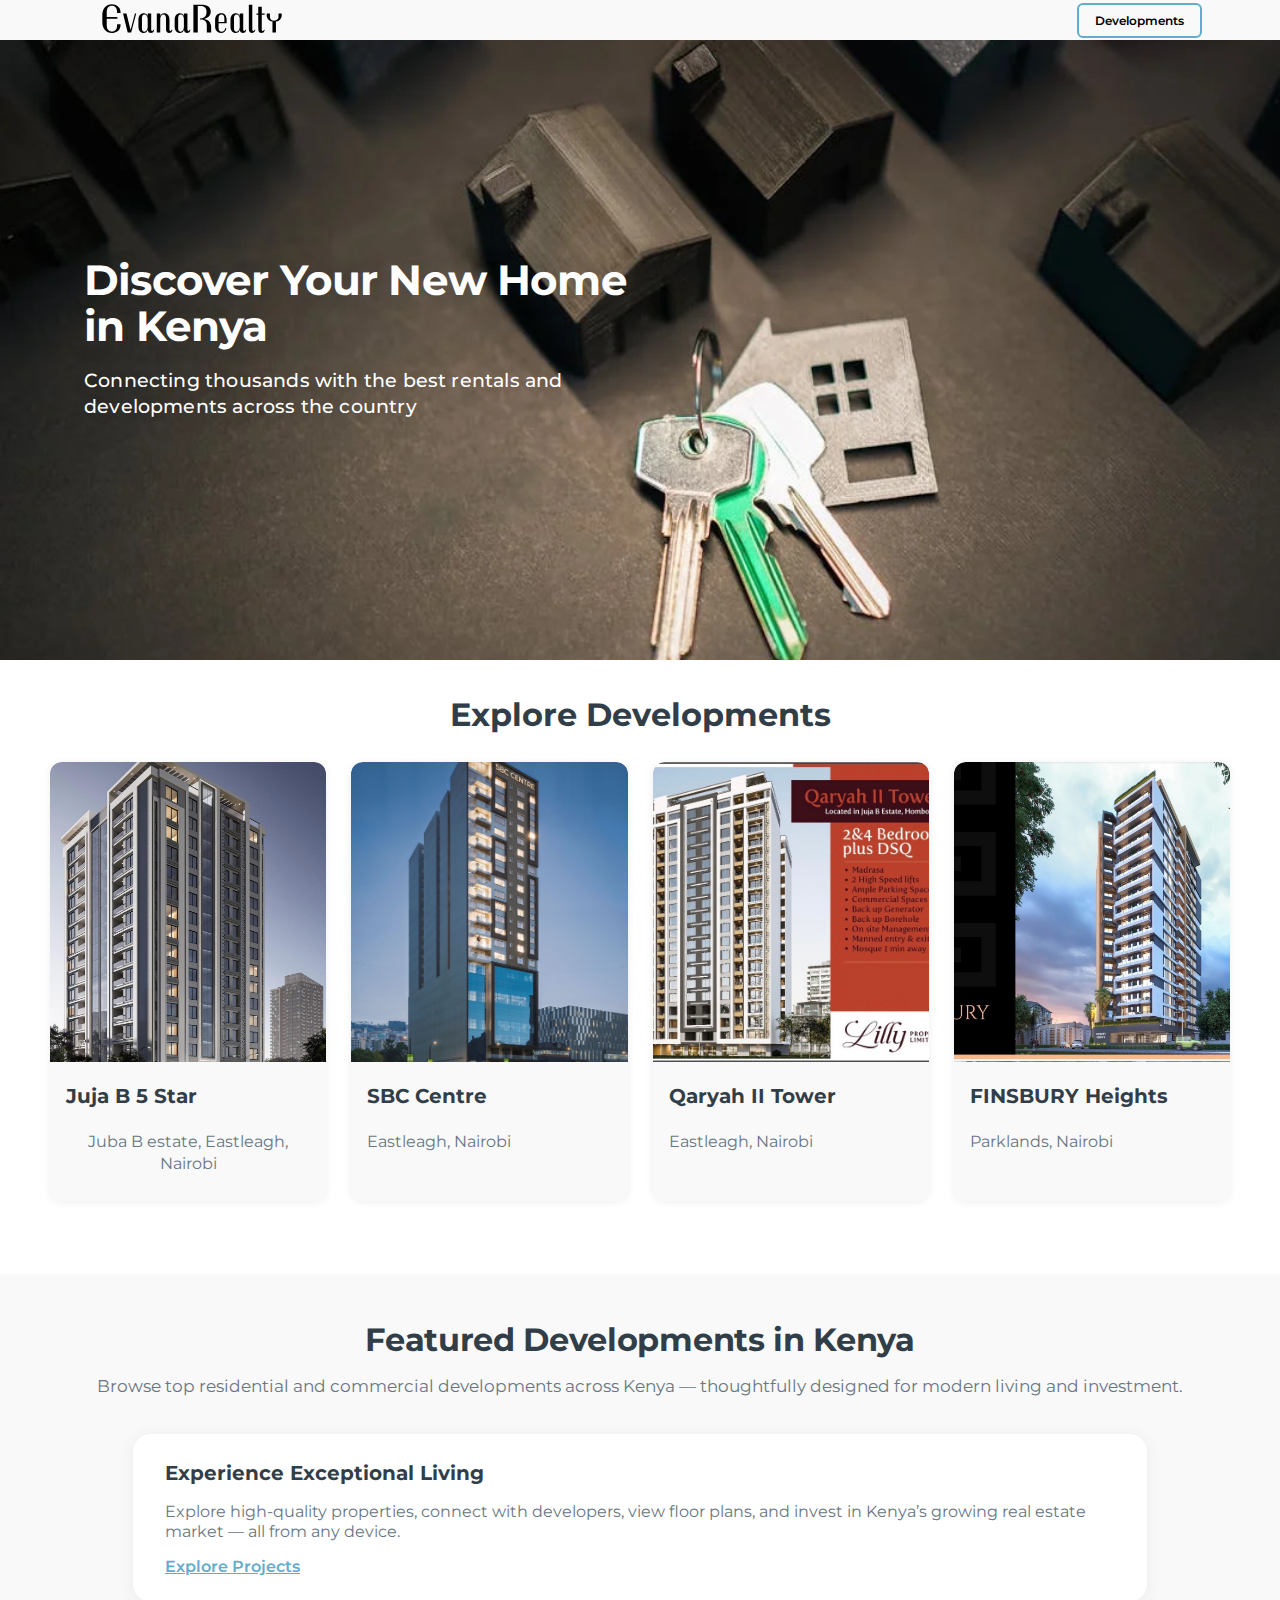
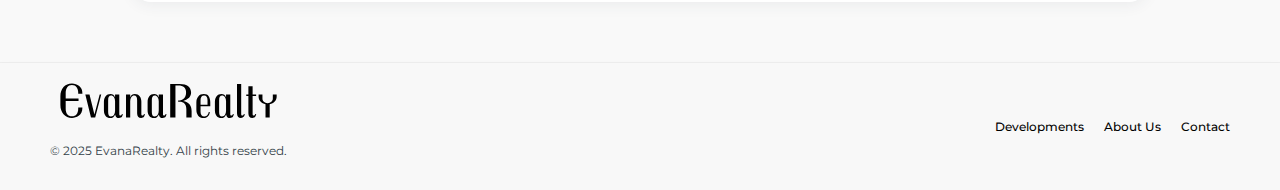
<file: index.html>
<!DOCTYPE html>
<html lang="en">
<head>
  <meta charset="UTF-8" />
  <meta name="viewport" content="width=device-width, initial-scale=1.0"/>
  <title>EvanaRealty.co.ke: Discover Your New Home in Kenya</title>
  <link rel="stylesheet" href="styles.css" />
  <link rel="icon" type="image/png" href="images/favicon-96x96.png" sizes="96x96" />
  <link rel="icon" type="image/svg+xml" href="images/favicon.svg" />
  <link rel="shortcut icon" href="images/favicon.ico" />
  <link rel="apple-touch-icon" sizes="180x180" href="images/apple-touch-icon.png" />
  <link rel="manifest" href="images/site.webmanifest" />

  <link href="https://fonts.googleapis.com/css?family=Montserrat:400,700&display=swap" rel="stylesheet" />
</head>
<body>
  <!-- Navigation Bar -->
  <header id="navbar">
    <div class="navbar-container">
      <div class="navbar-left">
        <a href="/" class="navbar-logo">
          <img src="images/EvanaRealty.svg" alt="EvanaRealty Logo" height="35" />
        </a>
      </div>
  
      <!-- Spacer to push content -->
      <div class="navbar-spacer"></div>
  
      <div class="navbar-right">
        <a href="#explore-rentals" class="explore-developments-link">Developments</a>
      </div>
    </div>
  </header>
  

  <!-- Hero Section --> 
<section id="hero">
  <div class="hero-bg"></div>
  <div class="hero-content">
    <h1>Discover Your New Home in Kenya</h1>
    <p class="hero-subtitle">Connecting thousands with the best rentals and developments across the country</p>
  </div>
</section>

  <!-- Explore developments Card Grid -->
  <section id="explore-rentals">
    <h2>Explore Developments </h2>
    <div class="rental-cards">
      <!-- Cards will be inserted here -->
    </div>
  </section>
  

<!-- Development Projects / Explore Our Developments -->
<section id="renting-simple">
  <h2>Featured Developments in Kenya</h2>
  <p class="renting-text">Browse top residential and commercial developments across Kenya — thoughtfully designed for modern living and investment.</p>
  <div class="renting-simple-box">
    <div class="renting-info">
      <h3>Experience Exceptional Living</h3>
      <p>Explore high-quality properties, connect with developers, view floor plans, and invest in Kenya’s growing real estate market — all from any device.</p>
      <a href="#" class="renting-cta">Explore Projects</a>
    </div>
  </div>
</section>


<footer id="footer">
  <div class="footer-container">
    <div class="footer-left">
      <a href="/" class="footer-logo">
        <img src="images/EvanaRealty.svg" alt="EvanaRealty Logo" height="35" />
      </a>
      <p>© 2025 EvanaRealty. All rights reserved.</p>
    </div>
    <div class="footer-right">
      <ul class="footer-links">
        <li><a href="#explore-rentals">Developments</a></li>
        <li><a href="/about.html">About Us</a></li>
        <li><a href="/contact.html">Contact</a></li>
      </ul>
    </div>
  </div>
</footer>


  <script src="main.js"></script>
</body>
</html>
</file>
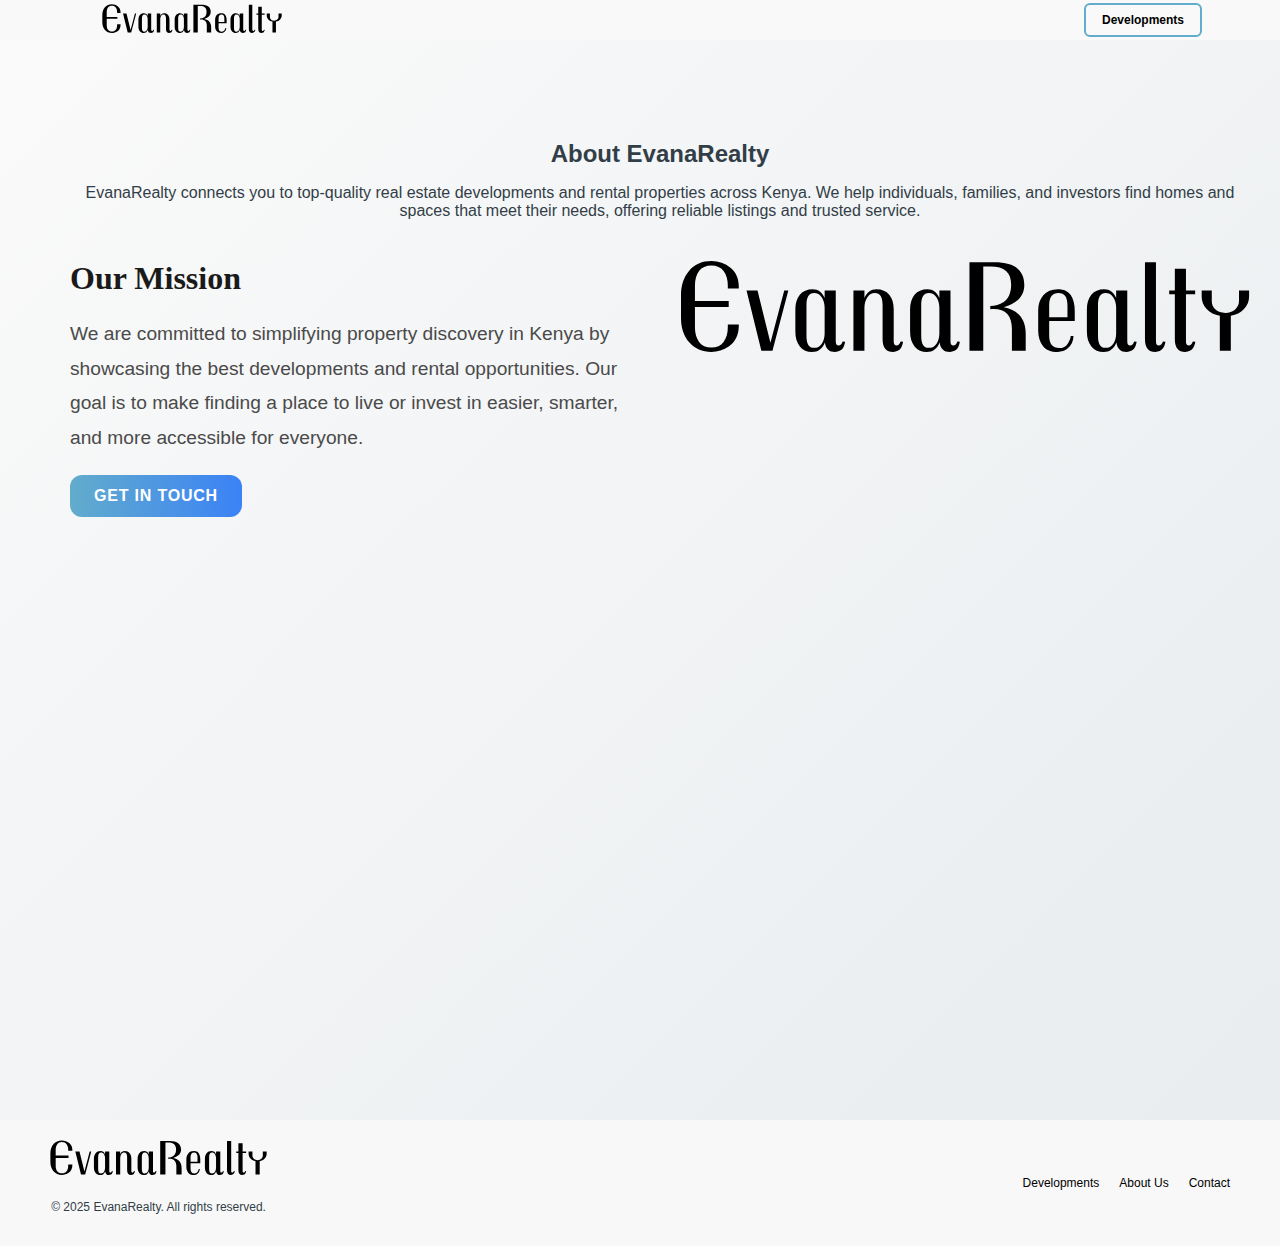
<file: about.html>
<!DOCTYPE html>
<html lang="en">
<head>
  <meta charset="UTF-8">
  <meta name="viewport" content="width=device-width, initial-scale=1.0">
  <title>About Us - EvanaRealty</title>
  <link rel="stylesheet" href="styles.css">
  
  <link rel="icon" type="image/png" href="images/favicon-96x96.png" sizes="96x96" />
  <link rel="icon" type="image/svg+xml" href="images/favicon.svg" />
  <link rel="shortcut icon" href="images/favicon.ico" />
  <link rel="apple-touch-icon" sizes="180x180" href="images/apple-touch-icon.png" />
  <link rel="manifest" href="images/site.webmanifest" />
</head>
<body>
  <!-- Navbar -->
  <header id="navbar">
    <div class="navbar-container">
      <div class="navbar-left">
        <a href="/" class="navbar-logo">
          <img src="images/EvanaRealty.svg" alt="EvanaRealty Logo" height="35" />
        </a>
      </div>
      <div class="navbar-spacer"></div>
      <div class="navbar-right">
        <a href="index.html#renting-simple" class="explore-developments-link">Developments</a>
      </div>
    </div>
  </header>

  <!-- About Us Section -->
  <section id="about-us">
    <div class="about-container">
      <h2>About EvanaRealty</h2>
      <p class="about-text">EvanaRealty connects you to top-quality real estate developments and rental properties across Kenya. We help individuals, families, and investors find homes and spaces that meet their needs, offering reliable listings and trusted service.</p>
      <div class="about-content">
        <div class="about-info">
          <h3>Our Mission</h3>
          <p>We are committed to simplifying property discovery in Kenya by showcasing the best developments and rental opportunities. Our goal is to make finding a place to live or invest in easier, smarter, and more accessible for everyone.</p>
          <a href="contact.html" class="about-cta">Get in Touch</a>
        </div>
        <div class="about-img-wrap">
          <img class="about-img" src="images/EvanaRealty.svg" alt="EvanaRealty Team" />
        </div>
      </div>
    </div>
  </section>

  <footer id="footer">
    <div class="footer-container">
      <div class="footer-left">
        <a href="/" class="footer-logo">
          <img src="images/EvanaRealty.svg" alt="EvanaRealty Logo" height="35" />
        </a>
        <p>© 2025 EvanaRealty. All rights reserved.</p>
      </div>
      <div class="footer-right">
        <ul class="footer-links">
          <li><a href="#explore-rentals">Developments</a></li>
          <li><a href="/about.html">About Us</a></li>
          <li><a href="/contact.html">Contact</a></li>

        </ul>
      </div>
    </div>
  </footer>
</body>
</html>
</file>
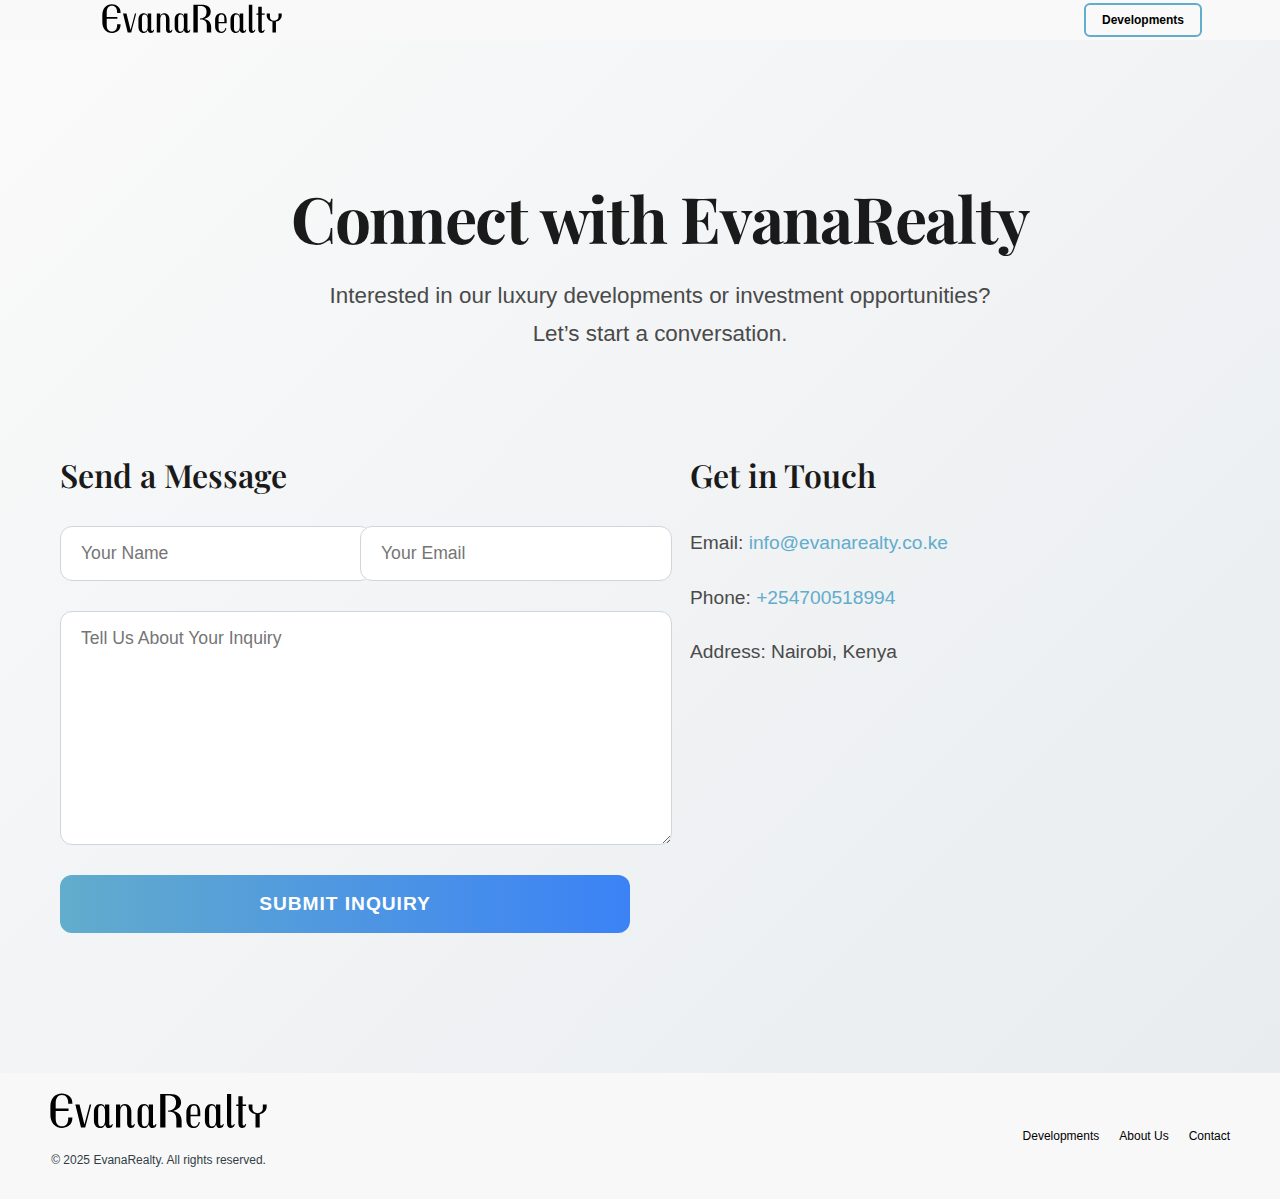
<file: contact.html>
<!DOCTYPE html>
<html lang="en">
<head>
  <meta charset="UTF-8">
  <meta name="viewport" content="width=device-width, initial-scale=1.0">
  <title>Contact Us - EvanaRealty</title>
  <link rel="stylesheet" href="styles.css">
  <link rel="icon" type="image/png" href="images/favicon-96x96.png" sizes="96x96" />
  <link rel="icon" type="image/svg+xml" href="images/favicon.svg" />
  <link rel="shortcut icon" href="images/favicon.ico" />
  <link rel="apple-touch-icon" sizes="180x180" href="images/apple-touch-icon.png" />
  <link rel="manifest" href="images/site.webmanifest" />
  <link href="https://fonts.googleapis.com/css2?family=Inter:wght@300;400;600&family=Playfair+Display:wght@600;700&display=swap" rel="stylesheet">
</head>
<body>
  <!-- Navbar -->
  <header id="navbar">
    <div class="navbar-container">
      <div class="navbar-left">
        <a href="/" class="navbar-logo">
          <img src="images/EvanaRealty.svg" alt="EvanaRealty Logo" height="35" />
        </a>
      </div>
      <div class="navbar-spacer"></div>
      <div class="navbar-right">
        <a href="index.html#renting-simple" class="explore-developments-link">Developments</a>
      </div>
    </div>
  </header>

  <!-- Contact Us Section -->
  <section id="contact-us">
    <div class="contact-container">
      <div class="contact-header">
        <h2>Connect with EvanaRealty</h2>
        <p>Interested in our luxury developments or investment opportunities? Let’s start a conversation.</p>
      </div>
      <div class="contact-content">
        <div class="contact-form">
          <h3>Send a Message</h3>
          <form>
            <input type="text" name="name" placeholder="Your Name" required />
            <input type="email" name="email" placeholder="Your Email" required />
            <textarea name="message" placeholder="Tell Us About Your Inquiry" rows="5" required></textarea>
            <button type="submit" class="contact-cta">Submit Inquiry</button>
          </form>
        </div>
        <div class="contact-info">
          <h3>Get in Touch</h3>
          <p>Email: <a href="mailto:info@evanarealty.com">info@evanarealty.co.ke</a></p>
          <p>Phone: <a href="tel:+1234567890">+254700518994</a></p>
          <p>Address: Nairobi, Kenya</p>
        </div>
      </div>
    </div>
  </section>

  <footer id="footer">
    <div class="footer-container">
      <div class="footer-left">
        <a href="/" class="footer-logo">
          <img src="images/EvanaRealty.svg" alt="EvanaRealty Logo" height="35" />
        </a>
        <p>© 2025 EvanaRealty. All rights reserved.</p>
      </div>
      <div class="footer-right">
        <ul class="footer-links">
          <li><a href="#explore-rentals">Developments</a></li>
          <li><a href="/about.html">About Us</a></li>
          <li><a href="/contact.html">Contact</a></li>
        </ul>
      </div>
    </div>
  </footer>
</body>
</html>
</file>
<file: styles.css>
:root {
  --primary: #62accc;
  --dark: #323e47;
  --light: #f9f9f9;
  --accent: #a88867;
  --muted: #cacdcd;
  --logo-green: #90b54a;
  --font-main: 'Montserrat', Arial, sans-serif;
}

/* Global Styles */
body {
  margin: 0;
  color: var(--dark);
  background-color: var(--light);
  font-family: var(--font-main);
  font-size: 16px;
}

section {
  width: 100%;
  margin: 0 auto;
  padding: 40px 0;
}

/* HEADER */
header {
  width: 100%;
  background: transparent;
  box-shadow: 0 2px 8px rgba(32, 32, 32, 0.04);
  height: 40px;
  display: flex;
  align-items: center;
  padding: 0 20px;
}

/* FOOTER */
footer {
  width: 100%;
  background: transparent;
  box-shadow: 0 2px 8px rgba(32, 32, 32, 0.04);
  padding: 20px;
  text-align: center;
}

h1, h2, h3, h4 {
  font-family: var(--font-main);
  font-weight: 700;
  margin: 0 0 15px;
}

.placeholder {
  display: flex;
  align-items: center;
  justify-content: center;
  height: 200px;
  background: var(--muted);
  color: var(--dark);
  opacity: 0.25;
  font-size: 1.5em;
}

#navbar {
  background: transparent;
  box-shadow: none;
  position: static;
  top: 0;
  z-index: 10;
  font-family: var(--font-main);
  font-weight: 500;
  font-size: 12px;
  width: 100%;
}

.navbar-container {
  max-width: 1180px;
  margin: 0 auto;
  padding: 0 32px;
  display: flex;
  align-items: center;
  height: 68px;
  width: 100%;
  box-sizing: border-box;
}

.navbar-left {
  display: flex;
  align-items: center;
  flex-shrink: 0;
}

.navbar-spacer {
  flex: 1 1 auto;
}

.navbar-right {
  padding-right: 16px;
}

.navbar-logo img {
  height: 35px;
  max-width: 180px;
  object-fit: contain;
  user-select: none;
}

.explore-developments-link {
  text-decoration: none;
  color: black;
  font-weight: 600;
  padding: 8px 16px;
  border: 2px solid var(--primary);
  border-radius: 6px;
  transition: all 0.3s ease;
}

.explore-developments-link:hover {
  background: var(--primary);
  color: white;
}

#hero {
  position: relative;
  height: 60vh;
  display: flex;
  text-align: left;
  align-items: center;
  justify-content: flex-start;
  overflow: hidden;
  color: #fff;
  background: transparent;
  font-family: var(--font-main);
  font-weight: 700;
  user-select: none;
  padding-left: 5%;
}

.hero-content {
  position: relative;
  z-index: 1;
  text-align: left;
  max-width: 580px;
  color: #fff;
  padding: 0 20px;
  text-shadow: 0 4px 24px rgba(50,62,71,0.18);
  margin: 0 auto 0 0;
}

.hero-bg {
  background: url('images/estate.webp') center center / cover no-repeat;
  position: absolute;
  top: 0;
  left: 0;
  width: 100%;
  height: 100%;
  z-index: -1;
}

.hero-content h1 {
  font-size: 2.6em;
  margin-bottom: 15px;
  font-weight: 700;
  color: #fff;
  line-height: 1.1;
  letter-spacing: -0.02em;
  text-shadow: 0 4px 24px rgba(50,62,71,0.18);
}

.hero-subtitle {
  font-size: 1.16em;
  font-weight: 500;
  color: #fff;
  margin-bottom: 22px;
  text-shadow: 0 2px 16px rgba(50,62,71,0.12);
  line-height: 1.4;
  letter-spacing: 0.01em;
}

#search-form {
  display: flex;
  align-items: center;
  justify-content: center;
  max-width: 380px;
  margin: 0 auto;
  background: #fff;
  border-radius: 50px;
  box-shadow: 0 2px 12px rgba(0,0,0,0.06);
  overflow: hidden;
  transition: box-shadow 0.3s ease;
}

#search-form:focus-within {
  box-shadow: 0 4px 20px rgba(98,172,204,0.5);
}

.search-input {
  width: 100%;
  border: none;
  outline: none;
  padding: 13px 20px;
  font-size: 1.13em;
  border-radius: 50px 0 0 50px;
  color: var(--dark);
  background: transparent;
  font-weight: 500;
  font-family: var(--font-main);
  transition: background-color 0.2s ease;
}

.search-input::placeholder {
  color: #999;
  font-weight: 400;
}

.search-input:focus {
  background-color: #f0f7fb;
}

.search-btn {
  border: none;
  outline: none;
  background: none;
  padding: 0 18px 0 0;
  cursor: pointer;
  display: flex;
  align-items: center;
  color: var(--primary);
  transition: color 0.2s ease;
}

.search-btn:hover,
.search-btn:focus {
  color: #4597b8;
  outline: none;
}

.search-btn svg {
  vertical-align: middle;
  width: 20px;
  height: 20px;
  fill: currentColor;
}

#explore-rentals {
  background: #fff;
  padding: 35px 0;
  text-align: center;
}

#explore-rentals h2 {
  font-size: 2em;
  color: var(--dark);
  margin-bottom: 28px;
  font-weight: 700;
}

.rental-cards {
  display: grid;
  grid-template-columns: repeat(4, 1fr);
  gap: 25px;
  max-width: 1180px;
  margin: 0 auto 38px;
}

.rental-card {
  background: var(--light);
  border-radius: 12px;
  box-shadow: 0 1px 8px rgba(0,0,0,0.07);
  overflow: hidden;
  transition: box-shadow 0.16s;
  display: flex;
  flex-direction: column;
  align-items: stretch;
  min-height: 340px;
}

.rental-card:hover {
  box-shadow: 0 4px 18px rgba(98,172,204,0.11);
}

.rental-img {
  width: 100%;
  height: 300px;
  object-fit: cover;
  border-top-left-radius: 11px;
  border-top-right-radius: 11px;
}

.rental-info {
  padding: 22px 16px 16px;
  flex: 1 1 auto;
  display: flex;
  flex-direction: column;
  align-items: flex-start;
}

.rental-info h3 {
  font-size: 1.22em;
  margin-bottom: 7px;
  color: var(--dark);
  font-weight: 700;
}

.rental-info p {
  color: #677682;
  font-size: 0.98em;
  margin-bottom: 10px;
  line-height: 1.4;
}

.rental-details {
  color: var(--primary);
  font-size: 0.97em;
  font-weight: 500;
}

.view-more-btn {
  margin-top: 0;
  background: var(--primary);
  color: #fff;
  padding: 12px 34px;
  border: none;
  border-radius: 8px;
  font-size: 1em;
  font-weight: 600;
  cursor: pointer;
  transition: background 0.18s;
  box-shadow: 0 2px 8px rgba(98,172,204,0.08);
  letter-spacing: 0.01em;
}

.view-more-btn:hover, .view-more-btn:focus {
  background: #4597b8;
  outline: none;
}

#renting-simple {
  background: #f9f9f9;
  text-align: center;
  padding: 46px 0 60px;
  border-bottom: 1px solid #eee;
}

#renting-simple h2 {
  font-size: 2em;
  color: var(--dark);
  margin-bottom: 10px;
  font-weight: 700;
  letter-spacing: -0.01em;
}

.renting-text {
  color: #697681;
  font-size: 1.06em;
  margin-bottom: 38px;
}

.renting-simple-box {
  max-width: 950px;
  margin: 0 auto;
  padding: 26px 32px;
  background: #fff;
  display: flex;
  align-items: center;
  justify-content: space-between;
  border-radius: 18px;
  box-shadow: 0 2px 16px rgba(50,62,71,0.08);
  gap: 32px;
  text-align: left;
}

.renting-info {
  flex: 1.4;
}

.renting-info h3 {
  color: var(--dark);
  font-size: 1.26em;
  margin-bottom: 13px;
  font-weight: 700;
}

.renting-info p {
  color: #677682;
  font-size: 1.01em;
  margin-bottom: 16px;
}

.renting-cta {
  display: inline-block;
  color: var(--primary);
  font-weight: 600;
  text-decoration: underline;
  font-size: 1em;
  margin-top: 0;
  transition: color 0.16s;
}

.renting-cta:hover,
.renting-cta:focus {
  color: #4597b8;
  outline: none;
}

.renting-img-wrap {
  flex: 1;
  display: flex;
  align-items: center;
  justify-content: flex-end;
}

.renting-img {
  width: 300px;
  height: 165px;
  object-fit: cover;
  border-radius: 12px;
  box-shadow: 0 2px 14px rgba(98,172,204,0.04);
}

.details-container {
  max-width: 1100px;
  margin: 40px auto;
  padding: 20px;
  background: #fff;
  border-radius: 12px;
  box-shadow: 0 2px 12px rgba(0, 0, 0, 0.05);
  display: flex;
  flex-direction: column;
  gap: 30px;
}

.details-header {
  display: flex;
  flex-direction: column;
  gap: 10px;
}

.details-header h2 {
  font-size: 2em;
  color: var(--dark);
}

.details-location {
  font-size: 1em;
  color: #677682;
  font-weight: 500;
}

.details-image {
  width: 100%;
  max-height: 450px;
  object-fit: cover;
  border-radius: 10px;
  box-shadow: 0 2px 10px rgba(0,0,0,0.06);
}

.details-description {
  font-size: 1.05em;
  line-height: 1.6;
  color: #444;
}

.details-meta {
  display: flex;
  flex-wrap: wrap;
  gap: 20px;
  font-size: 0.98em;
  color: #555;
}

.details-meta-item {
  flex: 1 1 150px;
  background: var(--light);
  padding: 15px;
  border-radius: 10px;
  box-shadow: 0 1px 6px rgba(0,0,0,0.04);
}

.details-price {
  font-size: 1.4em;
  color: var(--primary);
  font-weight: 700;
  margin-top: 10px;
}

.details-contact-btn {
  background: var(--primary);
  color: #fff;
  padding: 12px 28px;
  border: none;
  border-radius: 8px;
  font-size: 1em;
  font-weight: 600;
  cursor: pointer;
  transition: background 0.2s ease-in-out;
  box-shadow: 0 2px 8px rgba(98,172,204,0.2);
}

.details-contact-btn:hover {
  background: #4597b8;
}

#footer {
  background: #f8f8f8;
  padding: 20px 0;
  font-family: var(--font-main);
  font-size: 12px;
}

.footer-container {
  max-width: 1180px;
  margin: 0 auto;
  padding: 0 32px;
  display: flex;
  justify-content: space-between;
  align-items: center;
}

.footer-left {
  display: flex;
  flex-direction: column;
  gap: 10px;
}

.footer-right {
  display: flex;
  justify-content: flex-end;
}

.footer-links {
  list-style: none;
  display: flex;
  gap: 20px;
}

.footer-links a {
  text-decoration: none;
  color: black;
  font-weight: 500;
}

.footer-links a:hover {
  color: var(--primary);
}

#about-us {
  padding: 100px 20px 80px;
  background: linear-gradient(135deg, #fafafa 0%, #e8ecef 100%);
  font-family: var(--font-main);
  min-height: 100vh;
  position: relative;
  overflow: visible;
}

.about-container {
  max-width: 1180px;
  margin: 0 auto;
  padding: 0 32px;
  text-align: center;
}

.about-header {
  margin-bottom: 60px;
}

.about-header h2 {
  font-size: 4em;
  font-family: 'Playfair Display', serif;
  color: #1a1a1a;
  margin-bottom: 20px;
  line-height: 1.2;
  letter-spacing: -0.02em;
}

.about-header p {
  font-size: 1.4em;
  color: #4a4a4a;
  max-width: 700px;
  margin: 0 auto;
  line-height: 1.7;
  font-weight: 300;
}

.about-content {
  display: grid;
  grid-template-columns: 1fr 1fr;
  gap: 40px;
  align-items: start;
  margin-top: 40px;
}

.about-info {
  text-align: left;
}

.about-info h3 {
  font-size: 2em;
  color: #1a1a1a;
  margin-bottom: 20px;
  font-weight: 600;
  font-family: 'Playfair Display', serif;
}

.about-info p {
  font-size: 1.2em;
  color: #4a4a4a;
  margin-bottom: 20px;
  line-height: 1.8;
  font-weight: 300;
}

.about-cta {
  display: inline-block;
  text-decoration: none;
  color: white;
  background: linear-gradient(90deg, var(--primary) 0%, #3b82f6 100%);
  font-weight: 600;
  padding: 12px 24px;
  border-radius: 12px;
  transition: all 0.3s ease;
  text-transform: uppercase;
  letter-spacing: 0.05em;
}

.about-cta:hover {
  background: linear-gradient(90deg, #1e3a8a 0%, #2563eb 100%);
  transform: translateY(-3px);
  box-shadow: 0 8px 20px rgba(30, 58, 138, 0.2);
}

.about-img {
  width: 100%;
  height: auto;
  object-fit: cover;
  border-radius: 12px;
}

#contact-us {
  padding: 140px 20px;
  background: linear-gradient(135deg, #fafafa 0%, #e8ecef 100%);
  font-family: var(--font-main);
  position: relative;
  overflow: hidden;
}

.contact-container {
  max-width: 1200px;
  margin: 0 auto;
  position: relative;
  z-index: 1;
}

.contact-header {
  text-align: center;
  margin-bottom: 100px;
}

.contact-header h2 {
  font-size: 4em;
  font-family: 'Playfair Display', serif;
  color: #1a1a1a;
  margin-bottom: 20px;
  line-height: 1.2;
  letter-spacing: -0.02em;
}

.contact-header p {
  font-size: 1.4em;
  color: #4a4a4a;
  max-width: 700px;
  margin: 0 auto;
  line-height: 1.7;
  font-weight: 300;
}

.contact-content {
  display: grid;
  grid-template-columns: 1fr 1fr;
  gap: 60px;
  align-items: start;
}

.contact-form h3 {
  font-size: 2em;
  color: #1a1a1a;
  margin-bottom: 30px;
  font-weight: 600;
  font-family: 'Playfair Display', serif;
}

.contact-form form {
  display: grid;
  grid-template-columns: 1fr 1fr;
  gap: 30px;
}

.contact-form input,
.contact-form textarea {
  width: 100%;
  padding: 16px 20px;
  font-size: 1.1em;
  border: 1px solid #d1d5db;
  border-radius: 12px;
  background: #ffffff;
  font-family: var(--font-main);
  transition: all 0.3s ease;
}

.contact-form input:focus,
.contact-form textarea:focus {
  border-color: var(--primary);
  background: #f8fafc;
  box-shadow: 0 0 0 4px rgba(30, 58, 138, 0.1);
  outline: none;
}

.contact-form textarea {
  grid-column: span 2;
  min-height: 200px;
  resize: vertical;
}

.contact-form button {
  grid-column: span 2;
  background: linear-gradient(90deg, var(--primary) 0%, #3b82f6 100%);
  color: white;
  border: none;
  padding: 18px;
  font-size: 1.2em;
  font-weight: 600;
  border-radius: 12px;
  cursor: pointer;
  transition: all 0.3s ease;
  position: relative;
  overflow: hidden;
  text-transform: uppercase;
  letter-spacing: 0.05em;
}

.contact-form button:hover {
  background: linear-gradient(90deg, #1e3a8a 0%, #2563eb 100%);
  transform: translateY(-3px);
  box-shadow: 0 8px 20px rgba(30, 58, 138, 0.2);
}

.contact-form button::after {
  content: '';
  position: absolute;
  top: 50%;
  left: 50%;
  width: 0;
  height: 0;
  background: rgba(255, 255, 255, 0.15);
  border-radius: 50%;
  transform: translate(-50%, -50%);
  transition: width 0.4s ease, height 0.4s ease;
}

.contact-form button:hover::after {
  width: 250px;
  height: 250px;
}

.contact-info h3 {
  font-size: 2em;
  color: #1a1a1a;
  margin-bottom: 30px;
  font-weight: 600;
  font-family: 'Playfair Display', serif;
}

.contact-info p {
  font-size: 1.2em;
  color: #4a4a4a;
  margin-bottom: 20px;
  line-height: 1.8;
  font-weight: 300;
}

.contact-info a {
  color: var(--primary);
  text-decoration: none;
  transition: color 0.2s ease;
}

.contact-info a:hover {
  color: #2563eb;
  text-decoration: underline;
}

/* Responsive Styles */
@media (max-width: 1100px) {
  .rental-cards {
    grid-template-columns: repeat(2, 1fr);
    gap: 18px;
  }
}

@media (max-width: 900px) {
  .renting-simple-box {
    flex-direction: column;
    align-items: stretch;
    text-align: center;
    gap: 16px;
    padding: 18px 7px;
  }

  .renting-img-wrap {
    justify-content: center;
  }

  .renting-img {
    width: 97vw;
    max-width: 380px;
    height: 140px;
  }
}

@media (max-width: 768px) {
  #about-us {
    padding: 60px 20px;
  }

  .about-header h2 {
    font-size: 2.5em;
  }

  .about-header p {
    font-size: 1.2em;
  }

  .about-content,
  .contact-content {
    grid-template-columns: 1fr;
    gap: 20px;
  }

  .about-info,
  .contact-form,
  .contact-info древесный уголь {
    text-align: center;
  }

  .contact-header h2 {
    font-size: 2.8em;
  }

  .contact-form h3,
  .contact-info h3 {
    font-size: 1.8em;
  }

  .contact-form input,
  .contact-form textarea {
    font-size: 1em;
  }

  .contact-form button {
    font-size: 1.1em;
  }
}

@media (max-width: 700px) {
  .navbar-container {
    padding: 0 10px;
    height: 56px;
  }

  #hero {
    height: 230px;
    text-align: left;
    justify-content: flex-start;
    padding-left: 5%;
  }

  .hero-content {
    text-align: left;
    padding: 0 12px;
    margin: 0;
    width: 100%;
    max-width: none;
  }

  .hero-content h1 {
    font-size: 1.5em;
  }

  #explore-rentals h2 {
    font-size: 1.2em;
    margin-bottom: 20px;
  }

  .rental-cards {
    grid-template-columns: 1fr;
    gap: 14px;
    max-width: 97vw;
  }

  .rental-card {
    min-height: 240px;
  }

  .view-more-btn {
    padding: 9px 18px;
    font-size: 0.98em;
  }

  .rental-img {
    height: 540px;
  }
}
</file>
